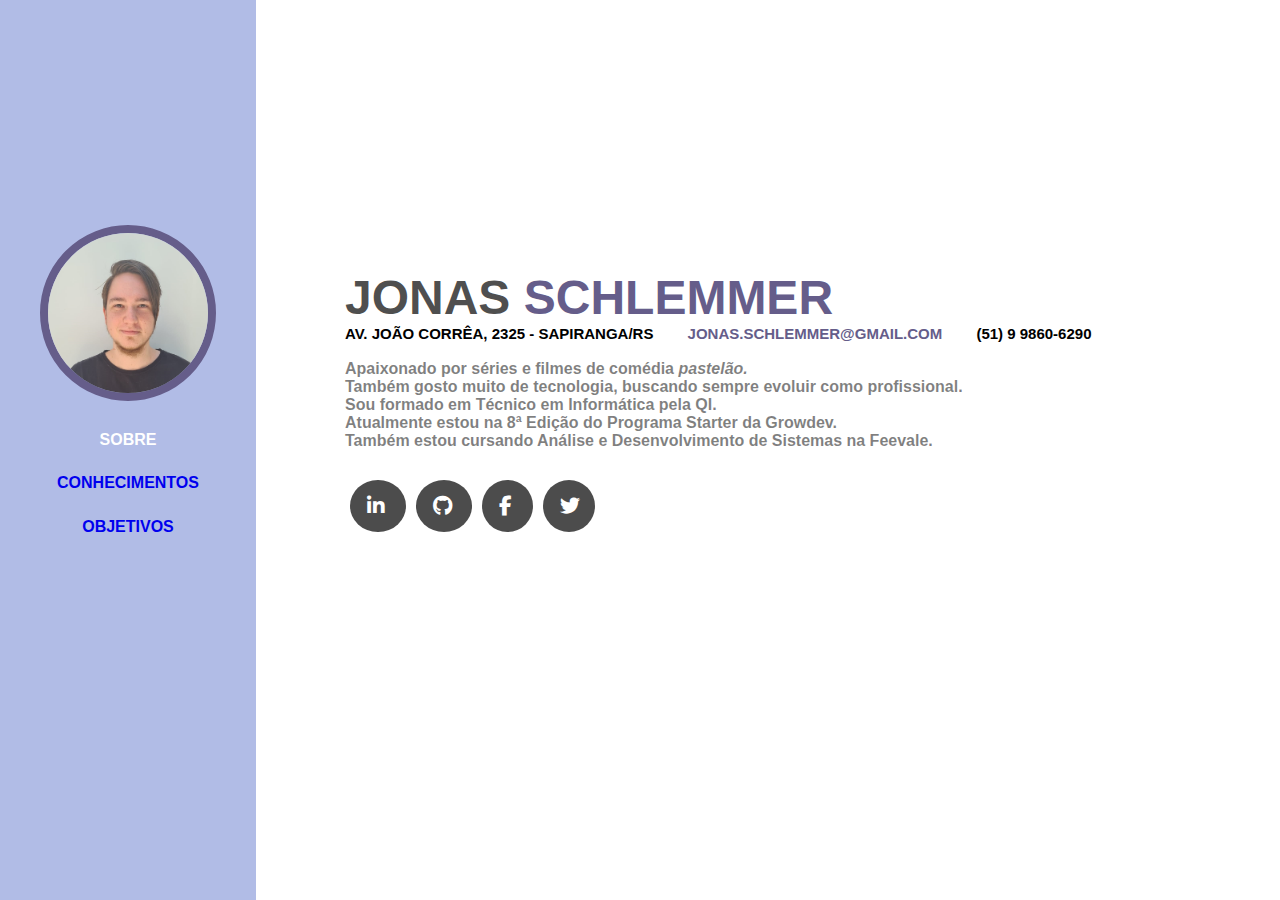
<file: index.html>
<!DOCTYPE html>
<html lang="pt-BR">
<head>
    <meta charset="UTF-8">
    <meta http-equiv="X-UA-Compatible" content="IE=edge">
    <meta name="viewport" content="width=device-width, initial-scale=1.0">
    <title>Currículo - Jonas Schlemmer</title>
    <link rel="shortcut icon" href="src/assets/images/growdev.jpg" type="image/x-icon">
    <link rel="stylesheet" href="src/assets/styles/style.css">
    <link rel="stylesheet" href="https://cdnjs.cloudflare.com/ajax/libs/font-awesome/6.1.1/css/all.min.css">
</head>
<body>

    <aside class="menu light-purple">
        <picture>
            <a href="index.html">
                <img class="profile-image dark-purple" src="src/assets/images/profile-image.png" alt="Jonas Schlemmer">
            </a>
        </picture>

        <nav>
            <ul>
                <li class="subLink">
                    <a class="link active-link" href="index.html">SOBRE</a>
                </li>
                <li class="subLink">
                    <a class="link" href="knowledges.html">CONHECIMENTOS</a>
                </li>
                <li class="subLink">
                    <a class="link" href="goals.html">OBJETIVOS</a>
                </li>
            </ul>
        </nav>
    </aside>
    
    <main class="content">
        <h1 class="name">Jonas <span class="dark-purple">Schlemmer</span></h1>
        <h6 class="personal-info">Av. João Corrêa, 2325 - SAPIRANGA/RS
            <span>
                <a class="dark-purple link" href="mailto:jonas.schlemmer@gmail.com">jonas.schlemmer@gmail.com</a>
            </span>
            <span>(51) 9 9860-6290</span>
        </h6>

        <p class="description">
            Apaixonado por séries e filmes de comédia <i>pastelão.</i><br>
            Também gosto muito de tecnologia, buscando sempre evoluir como profissional.<br>
            Sou formado em Técnico em Informática pela QI.<br>
            Atualmente estou na 8ª Edição do Programa Starter da Growdev.<br>
            Também estou cursando Análise e Desenvolvimento de Sistemas na Feevale.
        </p>
        
        <nav id="socials">
            <a href="https://www.linkedin.com/in/jonasschlemmer/" target="_blank">
                <i class="fa-brands fa-linkedin-in"></i>
            </a>
            <a href="https://github.com/jonasschlemmer/" target="_blank">
                <i class="fa-brands fa-github"></i>
            </a>
            <a href="https://www.facebook.com/jonaschlemmer/" target="_blank">
                <i class="fa-brands fa-facebook-f"></i>
            </a>
            <a href="https://twitter.com/jonas_schlemmer/" target="_blank">
                <i class="fa-brands fa-twitter"></i>
            </a>
        </nav>
    </main>

</body>
</html>
</file>
<file: src/assets/styles/style.css>
* {
    margin: 0;
    padding: 0;
}

/* @import url('https://fonts.googleapis.com/css2?family=Roboto&display=swap'); */
@import url('https://fonts.googleapis.com/css2?family=League+Gothic&family=Roboto&display=swap');

/* Menu and Links */
.menu {
    height: 100vh;
    width: 20%;
    float: left;
    text-align: center;
}

.profile-image {
    margin-top: 25vh;
    width: 10em;
    height: 10em;
    border-radius: 50%;
    border: 0.5em solid;
    z-index: 999999;
}

.subLink {
    font-size: 1em;
    font-family: 'Roboto', sans-serif;
    font-weight: bold;
    margin: 10%;
    list-style-type: none;
}

.link {
    text-decoration: none;
    margin: 0 30px;
}

/* Content of each page */
/* Index */
.content {
    height: 100%;
    width: 70%;
    margin: 30vh 39px;
    background-color: #fff;
    float: right;
    font-family: 'League Gothic', sans-serif;
    font-weight: bold;
    text-transform: uppercase;
}

.name {
    font-size: 3em;
    color: rgba(0, 0, 0, 0.7)
}

.personal-info {
    font-size: 15px;
    margin-bottom: 2vh;
}

.description {
    margin-top: 2vh;
    text-transform: none;
    color: rgba(0, 0, 0, 0.5)
}

#socials {
    margin-top: 5%;
}

#socials a {
    padding: 15px;
    font-size: 20px;
    margin: 0 5px;
    text-decoration: none;
    color: #fff;
    border-radius: 50%;
    background-color: rgba(0, 0, 0, 0.7);
    text-align: center;
}

/* Knowledges */
#knowledges-content {
    margin-bottom: 10vh;
    margin-left: 39px;
    text-transform: none;
    font-size: 1.5em;
}

/* General */
.fa-brands {
    margin-left: 2px;
}

.light-purple {
    background-color: rgb(177, 188, 230);
}

.dark-purple {
    border-color: rgb(101, 93, 138);
    color: rgb(101, 93, 138);
}

.active-link {
    color: #fff;
    text-shadow: 10px black;
}

.link:hover {
    color: #fff;
}

li::marker {
    color: pink;
}

/* https://github.com/mauriciolima2701/curriculo_Mauricio/blob/master/css/style.css */
</file>
